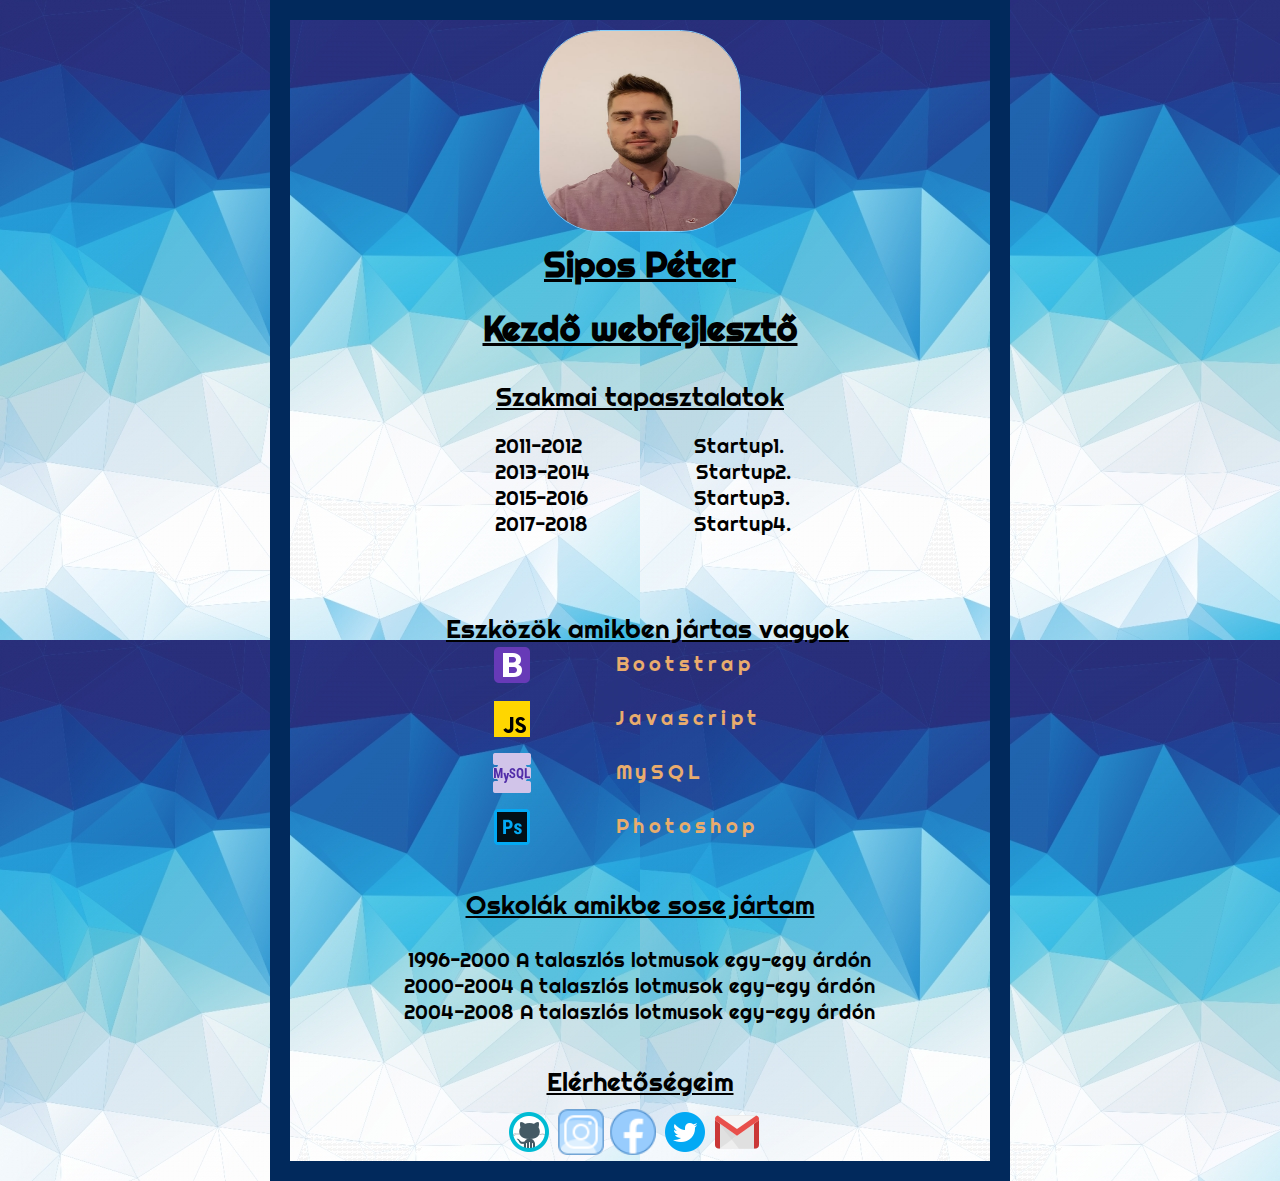
<file: CV/cv.html>
<!DOCTYPE html>
<html>
  <head>
    <title></title>
    <link rel="stylesheet" href="cv.css" />
    <link
      href="https://fonts.googleapis.com/css?family=Righteous&display=swap"
      rel="stylesheet"
    />
  </head>
  <body>
    <img id="minime" src="img/profshirt.jpg" alt="" />
    <div id="name">
      <p>Sipos Péter</p>
      <p>Kezdő webfejlesztő</p>
    </div>
    <div class="xp">
      <p>Szakmai tapasztalatok</p>
      <ul>
        <li>2011-2012   Startup1.</li>
        <li>2013-2014   Startup2.</li>
        <li>2015-2016   Startup3.</li>
        <li>2017-2018   Startup4.</li>
      </ul>
    </div>
    <div class="skills">
      <p> Eszközök amikben jártas vagyok</p>
      <ul>
          
        <li><img src="img/icons/bootstrap.png" alt=""><span>Bootstrap</span></li>
        <li><img src="img/icons/javascript.png" alt=""><span>Javascript</span></li>
        <li><img src="img/icons/mysql.png" alt=""><span>MySQL</span></li>
        <li><img src="img/icons/photoshop.png" alt=""><span>Photoshop</span></li>
      </ul>
    </div>
    <div class="studies">
      <p>Oskolák amikbe sose jártam</p>
      <ul>
        <li>1996-2000 A talaszlós lotmusok egy-egy árdón</li>
        <li>2000-2004 A talaszlós lotmusok egy-egy árdón</li>
        <li>2004-2008 A talaszlós lotmusok egy-egy árdón</li>
      </ul>
    </div>
    <div class="footer">
      <p>Elérhetőségeim</p>
      <div id="iconwrapper">
      <a class="favicon" href="https://www.github.com" target="_blank">
        <img src="img/icons/github.png"
      /></a>
      <a class="favicon" href="https://www.instagram.com" target="_blank">
        <img src="img/icons/instagram.png"
      /></a>
      <a class="favicon" href="https://www.facebook.com" target="_blank">
        <img src="img/icons/facebook.png"
      /></a>
      <a class="favicon" href="https://www.twitter.com" target="_blank">
        <img src="img/icons/twitter.png"
      /></a>
      <a class="favicon" href="mailto:peter.sipos701@gmail.com" target="_blank">
        <img src="img/icons/gmail.png"
      /></a>
      </div>
    </div>
  </body>
</html>
</file>
<file: CV/cv.css>
body {
  max-width: 700px;
  margin: 0px auto;
  border: 20px solid #01295c;
  font-family: "Righteous", cursive;
  background-image:url(img/background.jpg)
}
div {
  box-sizing: border-box;
}
div p {
  text-decoration: underline;
}
#name p {
  width: 400px;
  margin: 20px auto;
  text-align: center;
  font-size:35px;
  font-weight: 700;
}
#name p:nth-child(1) {
  margin: 10px auto;
  text-align: center;
  width: 200px;
  text-decoration: underline;
  

}
#minime {
    display: block;
    margin:10px auto;
  width: 200px;
  height: 200px;
  border:1px solid lightskyblue;
  border-radius: 30%;
}


/* LISTS*/


li {
  list-style: none;
}
ul {
  padding: 10px;
}
.skills, .xp , .studies, .footer, #name{
    max-width:650px;
    margin:0px auto;
}
.skills span{
    text-align:center;
    display: inline-block;
    position: relative;
    bottom:18px;
    left:80px;
    letter-spacing: 0.2em;
    font-size:20px;
    margin:0px auto;
}
.skills p{
    position: relative;
    bottom:-45px;
    font-size:26px;
    padding-left:15px;
    text-align: center;
    margin:0px auto;
    
    
}
.skills ul{
    position: relative;
    top:15px;
    left:25%;
    max-width:200px;
    color:#E9AC6D;
    
    
}
.xp ul{
    padding-left:180px;
    font-size:20px;
    word-spacing: 5em;
}
.xp li:nth-child(1){
     word-spacing:5.3em;
    }

.xp p{
    margin:0px auto;
    position: relative;
    top:10px;
    font-size: 26px;
    text-align: center;
}
.studies ul{
    font-size:20px;
    text-align: center;
}
.studies p{
    position: relative;
    top:10px;
    font-size:26px;
    text-align: center;
}
/* F OO T E R*/
.favicon > img {
  width: 48px;
  height: 48px;
}
.footer>p{
    width:200px;
    margin:0px auto;
    padding:10px 0px;
    text-align: center;
    
    font-size:26px;
}
#iconwrapper{
    width:270px;
    margin:0px auto;
}
</file>
